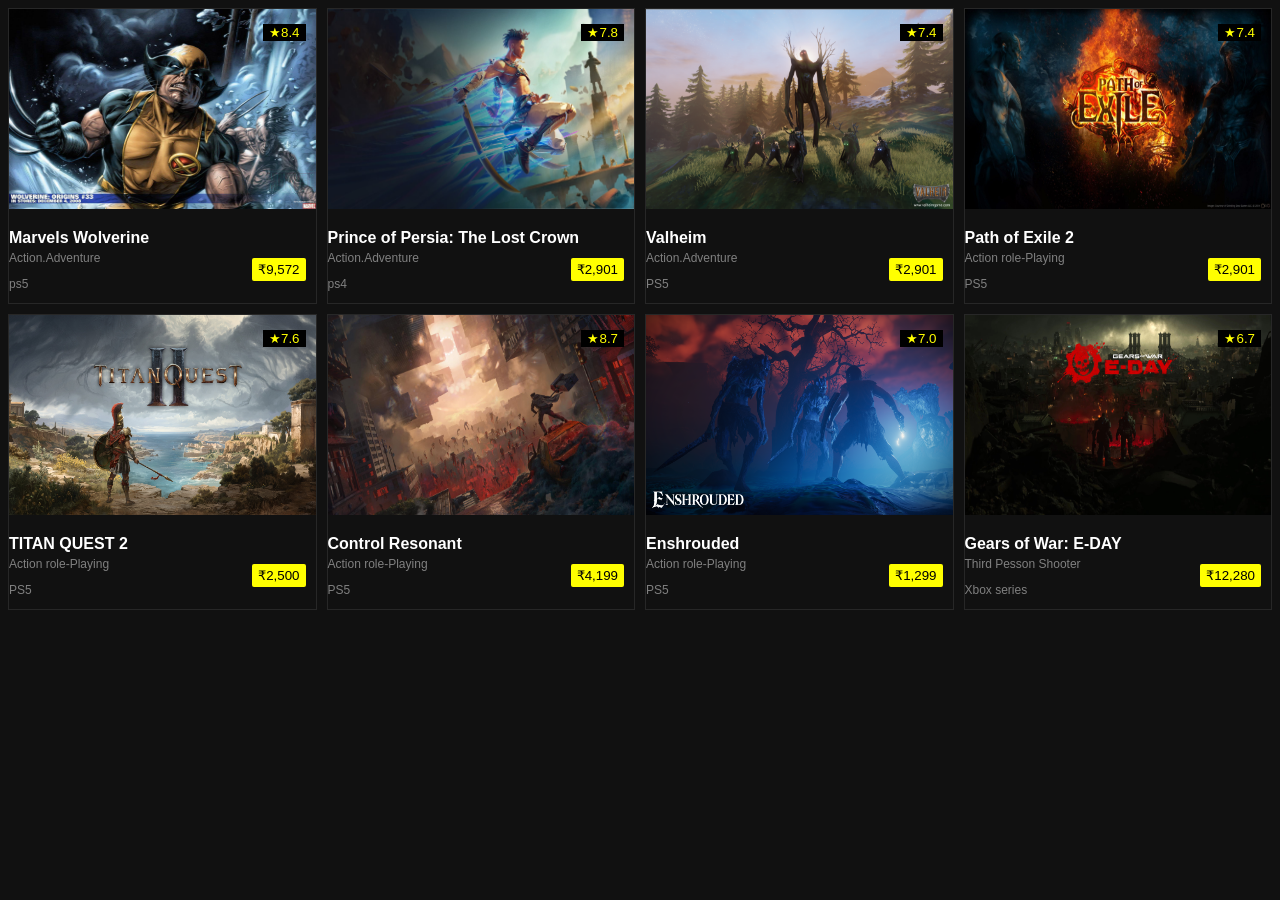
<file: html/games.html>
<!DOCTYPE html>
<html lang="en">
<head>
    <meta charset="UTF-8">
    <meta name="viewport" content="width=<<device-width>>, initial-scale=1.0">
    <title>Document</title>
    <link rel="stylesheet" href="../css/games.css">
</head>
<body>
    <div class="video-game-grid">
    <div class="game-grid">
        <div class="videoGame-image">
            <img class="game-image" src="../assets/image-6.jpg" alt="image-1">
        </div>
        <button class="game-rating">&starf;8.4</button>
        <div class="video-game-info">
            <p class="game-title">Marvels Wolverine</p>
            <p class="game-genre">Action.Adventure</p>
             <p class="game-platform">ps5</p>
             <button class="game-price">&#8377;9,572</button>
            
            
        </div>

    </div>
    <div class="game-grid">
        <div class="videoGame-image">
            <img class="game-image" src="../assets/image-3.jpg" alt="image-1">
        </div>
        <button class="game-rating">&starf;7.8</button>
        <div class="video-game-info">
            <p class="game-title">Prince of Persia: The Lost Crown</p>
            <p class="game-genre">Action.Adventure</p>
             <p class="game-platform">ps4</p>
             <button class="game-price">&#8377;2,901</button>
        </div>

    </div>
    <div class="game-grid">
        <div class="videoGame-image">
            <img class="game-image" src="../assets/image-4.png" alt="image-1">
        </div>
        <button class="game-rating">&starf;7.4</button>
        <div class="video-game-info">
            <p class="game-title">Valheim</p>
            <p class="game-genre">Action.Adventure</p>
             <p class="game-platform">PS5</p>
             <button class="game-price">&#8377;2,901</button>
             
        </div>

    </div>
    <div class="game-grid">
        <div class="videoGame-image">
            <img class="game-image" src="../assets/image-5.jpg" alt="image-1">
        </div>
        <button class="game-rating">&starf;7.4</button>
        <div class="video-game-info">
            <p class="game-title">Path of Exile 2</p>
            <p class="game-genre">Action role-Playing</p>
             <p class="game-platform">PS5</p>
             
             <button class="game-price">&#8377;2,901</button>
        </div>
    

    </div>
    <div class="game-grid">
        <div class="videoGame-image">
            <img class="game-image" src="../assets/image-7.jpg" alt="image-1">
        </div>
        <button class="game-rating">&starf;7.6</button>
        <div class="video-game-info">
            <p class="game-title">TITAN QUEST 2</p>
            <p class="game-genre">Action role-Playing</p>
             <p class="game-platform">PS5</p>
             
             <button class="game-price">&#8377;2,500</button>
        </div>
    

    </div>
    <div class="game-grid">
        <div class="videoGame-image">
            <img class="game-image" src="../assets/image-8.jpg" alt="image-1">
        </div>
        <button class="game-rating">&starf;8.7</button>
        <div class="video-game-info">
            <p class="game-title">Control Resonant</p>
            <p class="game-genre">Action role-Playing</p>
             <p class="game-platform">PS5</p>
             
             <button class="game-price">&#8377;4,199</button>
        </div>
    

    </div>
    <div class="game-grid">
        <div class="videoGame-image">
            <img class="game-image" src="../assets/image-9.png" alt="image-1">
        </div>
        <button class="game-rating">&starf;7.0</button>

        <div class="video-game-info">
            <p class="game-title">Enshrouded</p>
            <p class="game-genre">Action role-Playing</p>
             <p class="game-platform">PS5</p>
             
             <button class="game-price">&#8377;1,299</button>
        </div>
    
    </div>
    <div class="game-grid">
        <div class="videoGame-image">
            <img class="game-image" src="../assets/image-10.jpg" alt="image-1">
        </div>
        <button class="game-rating">&starf;6.7</button>
        <div class="video-game-info">
            <p class="game-title">Gears of War: E-DAY</p>
            <p class="game-genre">Third Pesson Shooter</p>
             <p class="game-platform">Xbox series</p>
             
             <button class="game-price">&#8377;12,280</button>
        </div>
    

    </div>
    
    </div>
    
    
</body>
</html>
</file>
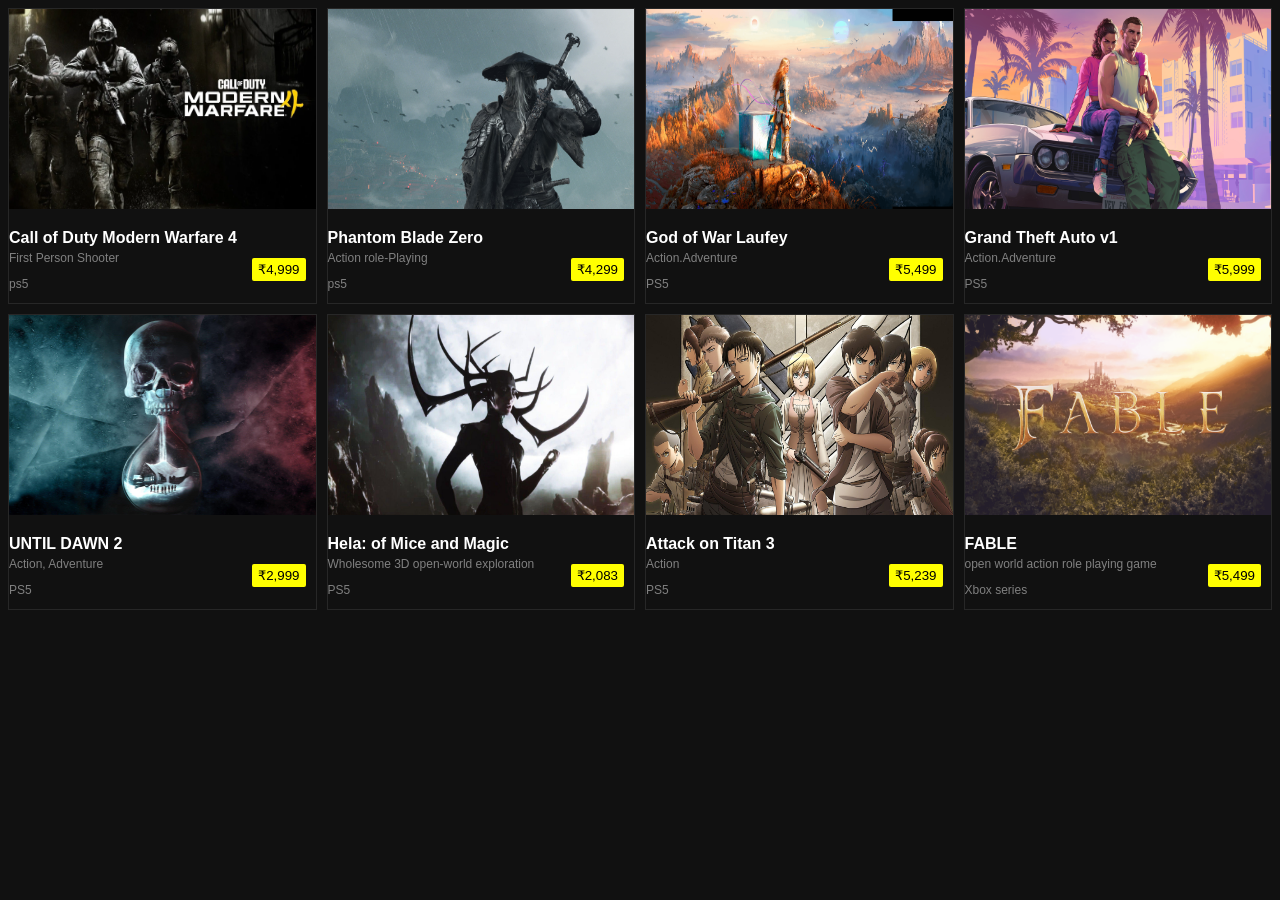
<file: html/upcoming.html>
<!DOCTYPE html>
<html lang="en">
<head>
    <meta charset="UTF-8">
    <meta name="viewport" content="width=<<device-width>>, initial-scale=1.0">
    <title>Document</title>
    <link rel="stylesheet" href="../css/upcoming.css">
</head>
<body>
    <div class="video-game-grid">
    <div class="game-grid">
        <div class="videoGame-image">
            <img class="game-image" src="../assets/image-11.webp" alt="image-1">
        </div>
        <div class="video-game-info">
            <p class="game-title">Call of Duty Modern Warfare 4</p>
            <p class="game-genre">First Person Shooter</p>
             <p class="game-platform">ps5</p>
             <button class="game-price">&#8377;4,999</button>
            
            
        </div>

    </div>
    <div class="game-grid">
        <div class="videoGame-image">
            <img class="game-image" src="../assets/image-12.jpg" alt="image-1">
        </div>
        <div class="video-game-info">
            <p class="game-title">Phantom Blade Zero</p>
            <p class="game-genre">Action role-Playing</p>
             <p class="game-platform">ps5</p>
             <button class="game-price">&#8377;4,299</button>
        </div>

    </div>
    <div class="game-grid">
        <div class="videoGame-image">
            <img class="game-image" src="../assets/image-15.png" alt="image-1">
        </div>
        <div class="video-game-info">
            <p class="game-title">God of War Laufey</p>
            <p class="game-genre">Action.Adventure</p>
             <p class="game-platform">PS5</p>
             <button class="game-price">&#8377;5,499</button>
             
        </div>

    </div>
    <div class="game-grid">
        <div class="videoGame-image">
            <img class="game-image" src="../assets/image-13.jpg" alt="image-1">
        </div>
        <div class="video-game-info">
            <p class="game-title">Grand Theft Auto v1</p>
            <p class="game-genre">Action.Adventure</p>
             <p class="game-platform">PS5</p>
             
             <button class="game-price">&#8377;5,999</button>
        </div>
    

    </div>
    <div class="game-grid">
        <div class="videoGame-image">
            <img class="game-image" src="../assets/image-14.jpg" alt="image-1">
        </div>
        <div class="video-game-info">
            <p class="game-title">UNTIL DAWN 2</p>
            <p class="game-genre">Action, Adventure</p>
             <p class="game-platform">PS5</p>
             
             <button class="game-price">&#8377;2,999</button>
        </div>
    

    </div>
    <div class="game-grid">
        <div class="videoGame-image">
            <img class="game-image" src="../assets/image-16.jpg" alt="image-1">
        </div>
        <div class="video-game-info">
            <p class="game-title">Hela: of Mice and Magic</p>
            <p class="game-genre">Wholesome 3D open-world exploration</p>
             <p class="game-platform">PS5</p>
             
             <button class="game-price">&#8377;2,083</button>
        </div>
    

    </div>
    <div class="game-grid">
        <div class="videoGame-image">
            <img class="game-image" src="../assets/image-17.jpg" alt="image-1">
        </div>

        <div class="video-game-info">
            <p class="game-title">Attack on Titan 3</p>
            <p class="game-genre">Action</p>
             <p class="game-platform">PS5</p>
             
             <button class="game-price">&#8377;5,239</button>
        </div>
    
    </div>
    <div class="game-grid">
        <div class="videoGame-image">
            <img class="game-image" src="../assets/image-18.png" alt="image-1">
        </div>
        <div class="video-game-info">
            <p class="game-title">FABLE</p>
            <p class="game-genre">open world action role playing game</p>
             <p class="game-platform">Xbox series</p>
             
             <button class="game-price">&#8377;5,499</button>
        </div>
    

    </div>
    
    </div>
</body>
</html>
</file>
<file: css/games.css>
body {
    font-family: Arial, Helvetica, sans-serif;
    background: #111111;
    color: #ffffff;
}

.video-game-grid{
    display: grid;
    grid-template-columns: 1fr 1fr 1fr 1fr;
    column-gap: 10px;
    row-gap: 10px;
    position: relative;
}
.game-image{
    width:100%;
    height:200px;

}
.game-grid{
    border: 1px solid #9e9e9e28;
    position: relative;
}
.game-title{
    font-weight:bold;
    margin-bottom:4px;
}
.game-genre{
    font-size: 12px;
    color: gray;
    margin-top:0px;

}
.game-platform{
    font-size: 12px;
    color: gray;
}
.video-game-info{
    position: relative;
}
.game-price{
    background-color: yellow;
    color: black;
    border: none;
    padding-top: 4px;
    padding-bottom: 4px;
    border-radius: 2px;
    position: absolute;
    right: 10px;
    bottom: 10px;
    
}
.game-rating{
    color: yellow;
    background-color: black;
    border: none;
    position: absolute;
    top:15px;
    right:10px;
}
</file>
<file: css/upcoming.css>
body {
    font-family: Arial, Helvetica, sans-serif;
    background: #111111;
    color: #ffffff;
}

.video-game-grid{
    display: grid;
    grid-template-columns: 1fr 1fr 1fr 1fr;
    column-gap: 10px;
    row-gap: 10px;
    position: relative;
}
.game-image{
    width:100%;
    height:200px;

}
.game-grid{
    border: 1px solid #9e9e9e28;
    position: relative;
}
.game-title{
    font-weight:bold;
    margin-bottom:4px;
}
.game-genre{
    font-size: 12px;
    color: gray;
    margin-top:0px;

}
.game-platform{
    font-size: 12px;
    color: gray;
}
.video-game-info{
    position: relative;
}
.game-price{
    background-color: yellow;
    color: black;
    border: none;
    padding-top: 4px;
    padding-bottom: 4px;
    border-radius: 2px;
    position: absolute;
    right: 10px;
    bottom: 10px;
    
}
.game-rating{
    color: yellow;
    background-color: black;
    border: none;
    position: absolute;
    top:15px;
    right:10px;
}
</file>
